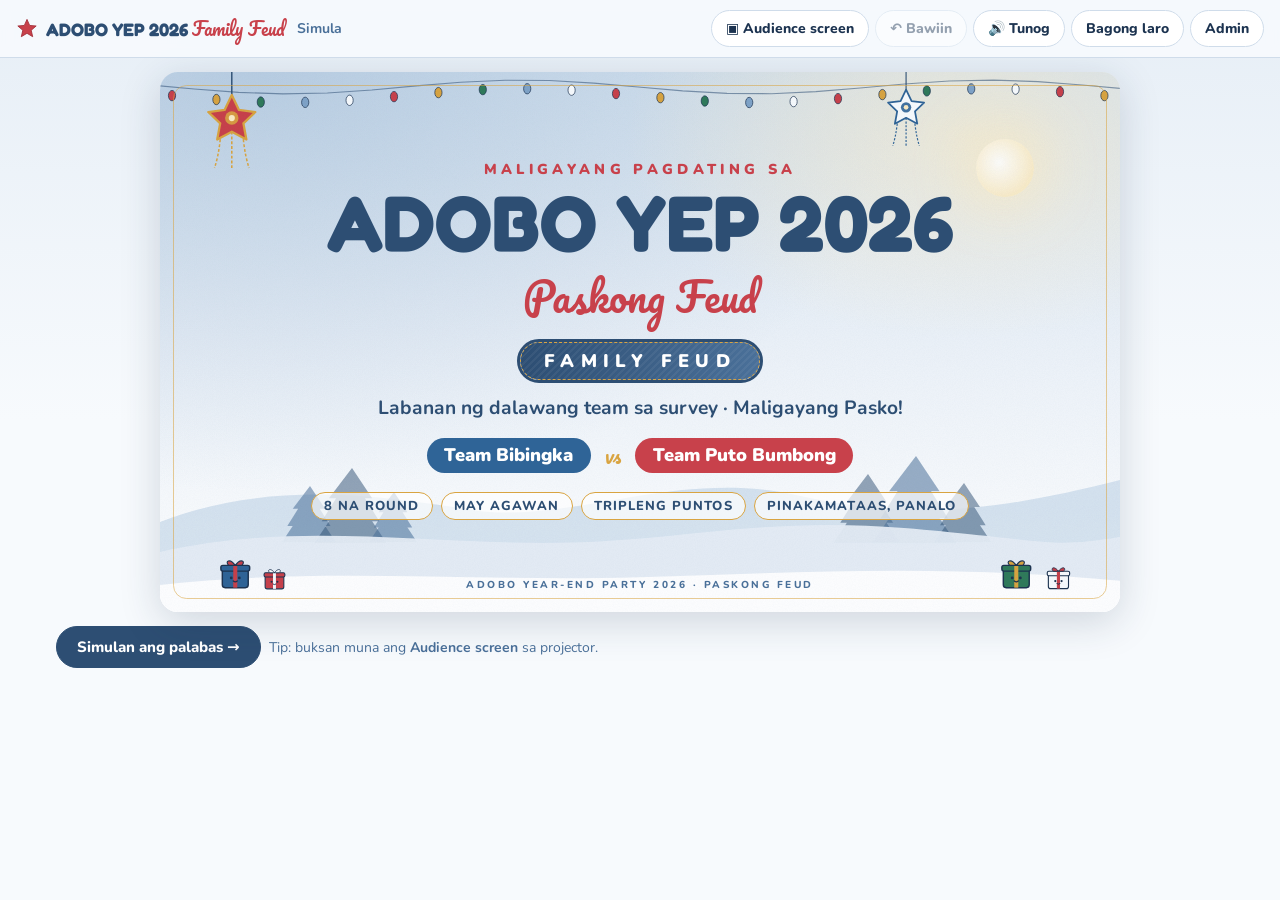
<file: index.html>
<!doctype html>
<html lang="tl">
<head>
  <meta charset="utf-8">
  <meta name="viewport" content="width=device-width, initial-scale=1, viewport-fit=cover">
  <title>ADOBO YEP 2026 · Paskong Feud</title>
  <meta name="description" content="ADOBO Year-End Party 2026: labanan ng dalawang team sa Paskong survey.">
  <meta name="theme-color" content="#2D4E73">
  <link rel="icon" href="data:image/svg+xml,%3Csvg xmlns='http://www.w3.org/2000/svg' viewBox='0 0 24 24'%3E%3Cpath d='M12 1.5l2.9 6.6 7.1.6-5.4 4.7 1.6 7-6.2-3.7-6.2 3.7 1.6-7L2 8.7l7.1-.6z' fill='%23C8414B' stroke='%232D4E73' stroke-width='1.2'/%3E%3C/svg%3E">
  <link rel="preconnect" href="https://fonts.googleapis.com">
  <link rel="preconnect" href="https://fonts.gstatic.com" crossorigin>
  <link href="https://fonts.googleapis.com/css2?family=Fredoka:wght@400;500;600;700&family=Nunito:wght@400;600;700;800;900&family=Pacifico&display=swap" rel="stylesheet">
  <link rel="stylesheet" href="css/style.css">
</head>
<body>
  <div class="petals" aria-hidden="true"></div>
  <div id="app"></div>
  <noscript>This game needs JavaScript.</noscript>
  <script src="js/petals.js"></script>
  <script type="module" src="js/game.js"></script>
</body>
</html>
</file>
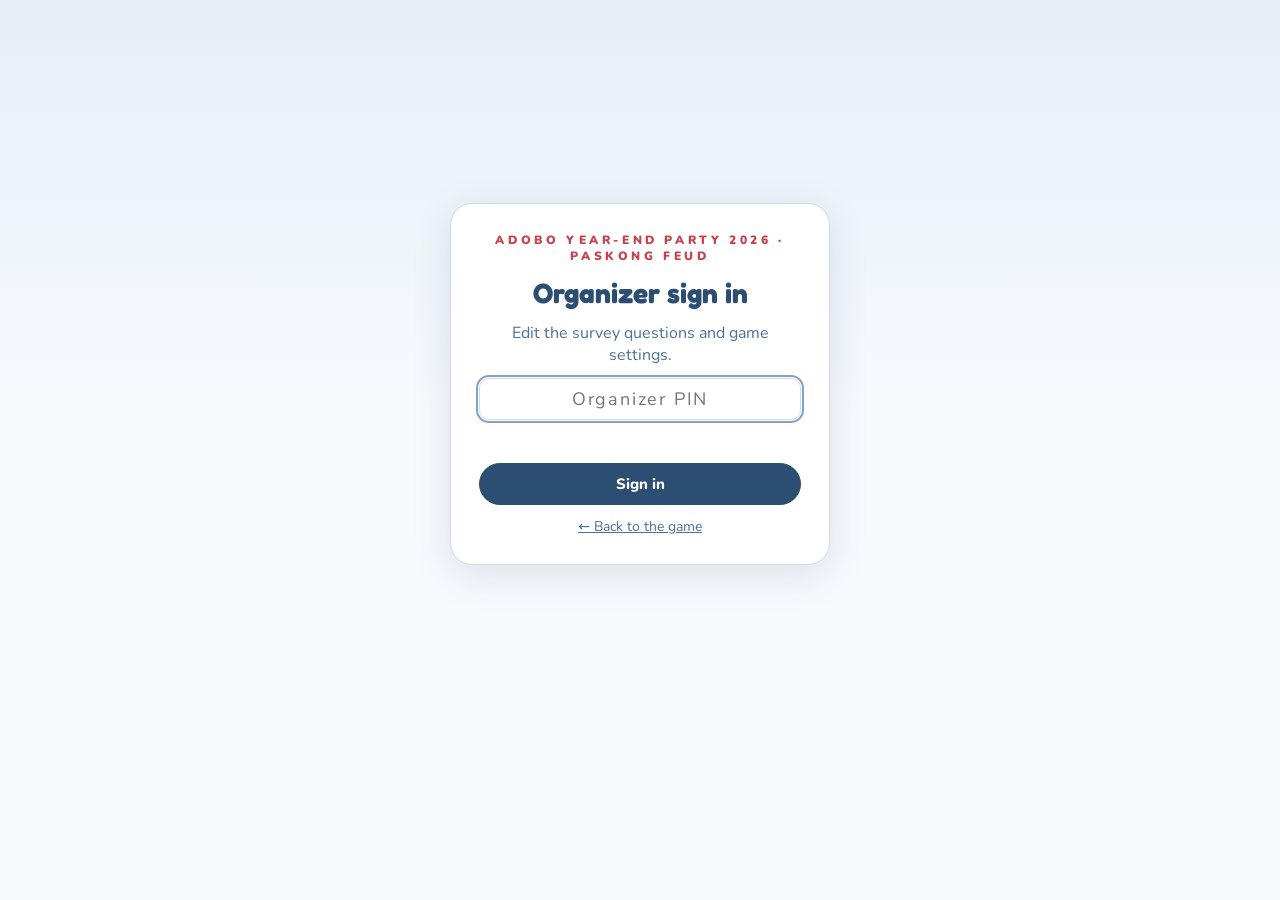
<file: admin.html>
<!doctype html>
<html lang="tl">
<head>
  <meta charset="utf-8">
  <meta name="viewport" content="width=device-width, initial-scale=1, viewport-fit=cover">
  <title>Organizer Admin • ADOBO YEP 2026 Feud</title>
  <meta name="theme-color" content="#2D4E73">
  <meta name="robots" content="noindex">
  <link rel="icon" href="data:image/svg+xml,%3Csvg xmlns='http://www.w3.org/2000/svg' viewBox='0 0 24 24'%3E%3Cpath d='M12 1.5l2.9 6.6 7.1.6-5.4 4.7 1.6 7-6.2-3.7-6.2 3.7 1.6-7L2 8.7l7.1-.6z' fill='%23C8414B' stroke='%232D4E73' stroke-width='1.2'/%3E%3C/svg%3E">
  <link rel="preconnect" href="https://fonts.googleapis.com">
  <link rel="preconnect" href="https://fonts.gstatic.com" crossorigin>
  <link href="https://fonts.googleapis.com/css2?family=Fredoka:wght@400;500;600;700&family=Nunito:wght@400;600;700;800;900&family=Pacifico&display=swap" rel="stylesheet">
  <link rel="stylesheet" href="css/style.css">
  <link rel="stylesheet" href="css/admin.css">
</head>
<body>
  <div class="petals" aria-hidden="true"></div>
  <main id="admin"></main>
  <script src="js/petals.js"></script>
  <script type="module" src="js/admin.js"></script>
</body>
</html>
</file>
<file: css/style.css>
:root {
  --snow: #F7FAFD;        /* white */
  --frost: #E6EEF6;       /* light-wash denim */
  --wash: #BFD2E6;        /* faded denim */
  --wash-deep: #7FA3C8;   /* mid-wash denim */
  --berry: #C8414B;       /* christmas red */
  --pine: #2F7A5B;        /* christmas green */
  --denim: #2D4E73;       /* dark-wash denim */
  --indigo: #1C3350;      /* raw indigo */
  --denim-soft: #4A7099;
  --thread: #D9A441;      /* jeans stitching / gold */
  --thread-soft: #FBEBC4;
  --line: #CFDCEA;
  --team0: #2F6497;       /* team 1: denim */
  --team1: #C8414B;       /* team 2: christmas red */
  --danger: #B3263A;
  --serif: 'Fredoka', 'Nunito', system-ui, sans-serif;   /* playful display */
  --script: 'Pacifico', 'Fredoka', cursive;              /* fun accents */
  --sans: 'Nunito', system-ui, sans-serif;
  --twill: repeating-linear-gradient(135deg, rgba(255,255,255,.05) 0 2px, transparent 2px 5px);
}
* { box-sizing: border-box; }
html, body { margin: 0; }
body {
  min-height: 100dvh;
  background: linear-gradient(180deg, var(--frost) 0, var(--snow) 420px) var(--snow);
  color: var(--indigo);
  font-family: var(--sans);
  -webkit-font-smoothing: antialiased;
}
button { font: inherit; color: inherit; }

/* ---------- snow (page background) ---------- */
.petals { position: fixed; inset: 0; overflow: hidden; pointer-events: none; z-index: 0; }
.petals span { position: absolute; top: -30px; opacity: .8; animation: petal-fall linear infinite; }
.petals svg { width: 100%; height: 100%; display: block; }
@keyframes petal-fall {
  0%   { transform: translate(0, -5vh) rotate(0deg); }
  100% { transform: translate(var(--drift), 110vh) rotate(540deg); }
}
#app { position: relative; z-index: 1; }

/* ---------- host layout ---------- */
.host { display: flex; flex-direction: column; min-height: 100dvh; }
.hostbar {
  display: flex; align-items: center; gap: 12px; flex-wrap: wrap;
  padding: 10px 16px; background: rgba(247, 250, 253, .92); backdrop-filter: blur(6px);
  border-bottom: 1px solid var(--line); position: sticky; top: 0; z-index: 5;
}
.brand { display: flex; align-items: center; gap: 8px; font-family: var(--serif); font-weight: 800; color: var(--denim); font-size: 18px; }
.brand svg { width: 22px; height: 22px; }
.brand em { font-family: var(--script); font-style: normal; color: var(--berry); font-weight: 400; }
.where { color: var(--denim-soft); font-weight: 700; font-size: 14px; }
.bar-actions { margin-left: auto; display: flex; gap: 6px; flex-wrap: wrap; }

.stage-wrap { display: flex; justify-content: center; padding: 14px 16px 6px; }
.host .stage { width: min(100%, calc(60dvh * 16 / 9)); border-radius: 18px; box-shadow: 0 10px 40px rgba(28, 51, 80, .18); }

.controls {
  width: min(1200px, 100%); margin: 0 auto; padding: 8px 16px 32px;
  display: flex; flex-direction: column; gap: 10px;
}
.ctl-row { display: flex; align-items: center; gap: 8px; flex-wrap: wrap; }
.ctl-lbl { font-weight: 800; color: var(--denim); display: inline-flex; align-items: center; gap: 6px; }
.sep { width: 1px; align-self: stretch; background: var(--line); margin: 0 4px; }
.hint { color: var(--denim-soft); font-size: 14px; }
.warn { color: var(--danger); font-weight: 800; font-size: 13px; }

.btn {
  display: inline-flex; align-items: center; gap: 6px; text-decoration: none;
  border: 1.5px solid var(--line); background: #fff; color: var(--indigo);
  padding: 8px 14px; border-radius: 999px; font-weight: 800; font-size: 14px; cursor: pointer;
  transition: transform .08s, background .15s, border-color .15s;
}
.btn:hover { border-color: var(--wash-deep); background: var(--frost); }
.btn:active { transform: scale(.97); }
.btn.primary { background: var(--denim); border-color: var(--denim); color: #fff; padding: 10px 20px; font-size: 15px; }
.btn.primary:hover { background: var(--indigo); }
.btn.primary-lite { background: var(--thread-soft); border-color: var(--thread); }
.btn.danger { background: var(--danger); border-color: var(--danger); color: #fff; }
.btn.team-0 { border-color: var(--team0); color: var(--team0); }
.btn.team-1 { border-color: var(--team1); color: var(--team1); }
.btn.sel.team-0 { background: var(--team0); color: #fff; }
.btn.sel.team-1 { background: var(--team1); color: #fff; }
.btn.live { border-color: #3d9a6b; color: #2c7a53; }
.btn.dim { opacity: .45; }
.btn.done { opacity: .5; }

input, select {
  font: inherit; font-size: 14px; padding: 8px 10px; border-radius: 10px;
  border: 1.5px solid var(--line); background: #fff; color: var(--indigo); min-width: 0;
}
input:focus, select:focus, .btn:focus-visible { outline: 2px solid var(--wash-deep); outline-offset: 1px; }

.ctl-teams { display: grid; grid-template-columns: 1fr 1fr; gap: 12px; }
.ctl-team { border: 1.5px solid var(--line); border-radius: 14px; padding: 10px 12px; display: grid; gap: 6px; background: #fff; }
.ctl-team legend { font-weight: 900; padding: 0 6px; }
.ctl-team.team-0 legend { color: var(--team0); }
.ctl-team.team-1 legend { color: var(--team1); }
.team-name-in { font-weight: 800; }

.key { background: #fff; border: 1.5px dashed var(--line); border-radius: 14px; padding: 10px 12px; }
.key-h { font-size: 12px; font-weight: 800; letter-spacing: .08em; text-transform: uppercase; color: var(--denim-soft); margin-bottom: 8px; }
.key-grid { display: grid; grid-template-columns: repeat(4, 1fr); gap: 6px; }
.key-item { text-align: left; border: 1.5px solid var(--line); background: var(--snow); border-radius: 10px; padding: 7px 10px; font-size: 14px; cursor: pointer; display: flex; gap: 6px; align-items: baseline; }
div.key-item { cursor: default; }
.key-item b { color: var(--thread); }
.key-item em { margin-left: auto; font-style: normal; font-weight: 900; color: var(--denim); }
.key-item.done { opacity: .4; text-decoration: line-through; }
button.key-item:hover { border-color: var(--wash-deep); }

.fix summary { cursor: pointer; color: var(--denim-soft); font-weight: 700; font-size: 14px; }
.fix .ctl-row { margin-top: 8px; }

.fm-in { display: grid; gap: 6px; }
.fm-in-row { display: grid; grid-template-columns: minmax(0, 2.2fr) minmax(0, 1.4fr) minmax(0, 1.6fr) 44px; gap: 8px; align-items: center; background: #fff; border: 1.5px solid var(--line); border-radius: 12px; padding: 8px 10px; }
.fm-in-q { font-size: 14px; }
.fm-in-q b { color: var(--thread); }
.p1said { display: block; font-size: 12px; color: var(--denim-soft); font-weight: 700; }
.fm-in-pts { font-weight: 900; color: var(--denim); text-align: right; }
.fm-in-row .warn { grid-column: 1 / -1; }

/* ---------- audience board view ---------- */
body.is-board { background: radial-gradient(ellipse at center, #2D4E73 0%, #0F1E33 100%); overflow: hidden; }
body.is-board .petals { display: none; }
.board-view { height: 100dvh; display: grid; place-items: center; }
.board-view .stage { width: min(100vw, calc(100dvh * 16 / 9)); }
.sound-gate {
  position: fixed; right: 16px; top: 16px; z-index: 50; font-size: 14px;
  background: var(--denim); color: #fff; border: 0; border-radius: 999px; padding: 12px 22px; font-weight: 800; cursor: pointer;
  box-shadow: 0 8px 30px rgba(0,0,0,.35);
}
body.sound-on .sound-gate { display: none; }

/* ======================================================================
   STAGE — everything inside scales with the stage width (cqw units)
   ====================================================================== */
.stage {
  position: relative; aspect-ratio: 16 / 9; overflow: hidden;
  container-type: inline-size;
  /* winter sky: faded denim up top, fresh snow-white toward the horizon */
  background:
    radial-gradient(ellipse at 84% 12%, rgba(251,235,196,.55), transparent 30%),
    radial-gradient(ellipse at 10% 0%, rgba(127,163,200,.35), transparent 55%),
    linear-gradient(180deg, #D6E3F0 0%, #EEF3F9 55%, #FFFFFF 100%);
  color: var(--indigo);
}
.stage-content { position: absolute; inset: 0; z-index: 1; }
.stage::before { /* hand-inked frame line */
  content: ''; position: absolute; z-index: 2; inset: 1.4cqw; border: .18cqw solid rgba(217,164,65,.55); border-radius: 1.4cqw; pointer-events: none;
}
.screen { position: absolute; inset: 0; padding: 4cqw 5cqw 4.5cqw; display: flex; flex-direction: column; }
.stage.enter .screen { animation: screen-in .45s ease-out; }
.screen.center { align-items: center; justify-content: center; text-align: center; }
@keyframes screen-in { from { opacity: 0; transform: translateY(1.2cqw); } to { opacity: 1; transform: none; } }

.st-footer { position: absolute; left: 0; right: 0; bottom: 2.1cqw; text-align: center; font-size: 1.05cqw; letter-spacing: .25em; text-transform: uppercase; color: var(--denim-soft); font-weight: 800; }
.kicker, .eyebrow { font-size: 1.5cqw; letter-spacing: .3em; text-transform: uppercase; font-weight: 900; color: var(--berry); }
.display { font-family: var(--serif); font-weight: 900; font-size: 8.2cqw; line-height: .95; margin: .6cqw 0 0; color: var(--denim); }
.display-sub { font-family: var(--script); font-weight: 400; font-size: 4.2cqw; color: var(--berry); }
.feud-mark { margin-top: 1.2cqw; display: inline-block; font-weight: 900; font-size: 1.9cqw; letter-spacing: .35em; text-transform: uppercase;
  color: #fff; background: var(--twill), linear-gradient(90deg, var(--denim), var(--denim-soft)); padding: .6cqw 2.4cqw; border-radius: 99cqw; border: .2cqw dashed var(--thread); outline: .35cqw solid var(--denim); }
.lede { font-size: 2cqw; font-weight: 700; color: var(--denim); margin: 1.6cqw 0 0; }
.vs-line { display: flex; align-items: center; gap: 1.5cqw; margin-top: 1.6cqw; }
.chip { font-weight: 900; font-size: 1.9cqw; padding: .6cqw 1.8cqw; border-radius: 99cqw; color: #fff; }
.chip.team-0 { background: var(--team0); } .chip.team-1 { background: var(--team1); }
.vs { font-family: var(--script); font-weight: 400; font-size: 2.2cqw; color: var(--thread); }
.vs.big { font-size: 5cqw; align-self: center; }
.pills { display: flex; gap: .8cqw; margin-top: 1.8cqw; }
.pills span { border: .15cqw solid var(--thread); color: var(--denim); background: rgba(255,255,255,.7); font-weight: 800; font-size: 1.35cqw; padding: .45cqw 1.3cqw; border-radius: 99cqw; text-transform: uppercase; letter-spacing: .08em; }

.h2 { font-family: var(--serif); font-size: 4.4cqw; font-weight: 900; margin: .3cqw 0 2cqw; color: var(--denim); }
.banner-soft { margin-top: auto; align-self: center; background: var(--denim); color: #fff; font-weight: 900; letter-spacing: .25em; text-transform: uppercase; font-size: 1.5cqw; padding: .9cqw 3cqw; border-radius: 99cqw; margin-bottom: 1.6cqw; }
.screen.center .banner-soft { margin-top: 2.4cqw; }

/* teams */
.team-cards { display: grid; grid-template-columns: 1fr auto 1fr; gap: 3cqw; }
.team-card { background: rgba(255,255,255,.8); border-radius: 1.8cqw; padding: 1.8cqw 2.4cqw; border-top: .8cqw solid; }
.team-card.team-0 { border-color: var(--team0); } .team-card.team-1 { border-color: var(--team1); }
.tc-head { font-family: var(--serif); font-weight: 900; font-size: 2.8cqw; margin-bottom: .8cqw; }
.team-card.team-0 .tc-head { color: var(--team0); } .team-card.team-1 .tc-head { color: var(--team1); }
.team-card ol { margin: 0; padding-left: 2.4cqw; font-size: 2cqw; font-weight: 800; line-height: 1.75; }

/* rules */
.rules { list-style: none; margin: 0; padding: 0; display: grid; grid-template-columns: 1fr 1fr; gap: 1cqw 3cqw; }
.rules li { display: flex; align-items: center; gap: 1.2cqw; font-size: 1.75cqw; font-weight: 700; background: rgba(255,255,255,.7); padding: .9cqw 1.3cqw; border-radius: 1.2cqw; }
.rn { flex: none; width: 2.8cqw; height: 2.8cqw; display: grid; place-items: center; border-radius: 50%; background: var(--denim); color: var(--thread-soft); font-weight: 900; font-size: 1.5cqw; }

/* round intro */
.round-num { font-family: var(--serif); font-weight: 900; font-size: 9cqw; line-height: 1; color: var(--denim); }
.mult-badge { margin-top: 1cqw; font-weight: 900; font-size: 1.9cqw; letter-spacing: .2em; text-transform: uppercase; padding: .6cqw 2.4cqw; border-radius: 99cqw; color: #fff; background: var(--denim-soft); }
.mult-badge.m2 { background: var(--pine); } .mult-badge.m3 { background: linear-gradient(90deg, var(--berry), #9E2A35); }
.survey-says { margin-top: 2.6cqw; font-family: var(--script); font-size: 2.6cqw; color: var(--berry); font-weight: 700; }
.q-card { margin-top: 1cqw; max-width: 78cqw; font-size: 3.6cqw; font-weight: 900; line-height: 1.2; color: var(--indigo); background: #fff; padding: 2cqw 3.4cqw; border-radius: 2cqw; box-shadow: 0 1cqw 3cqw rgba(45,78,115,.15); border: .25cqw solid var(--wash); }
.faceoff { margin-top: 2cqw; font-size: 1.7cqw; color: var(--denim); font-weight: 700; }
.faceoff b { text-transform: uppercase; letter-spacing: .15em; color: var(--berry); }

/* board */
.board-screen { padding: 3cqw 4cqw 3.4cqw; gap: 1.6cqw; }
.board-top { display: grid; grid-template-columns: 17cqw 1fr 17cqw; gap: 2cqw; align-items: stretch; }
.team-panel { position: relative; border-radius: 1.6cqw; background: #fff; text-align: center; padding: 1cqw; display: flex; flex-direction: column; justify-content: center; border: .3cqw solid transparent; transition: box-shadow .3s, transform .3s; }
.team-panel.team-0 { border-color: var(--team0); } .team-panel.team-1 { border-color: var(--team1); }
.tp-name { font-weight: 900; text-transform: uppercase; letter-spacing: .12em; font-size: 1.5cqw; }
.team-0 .tp-name { color: var(--team0); } .team-1 .tp-name { color: var(--team1); }
.tp-score { font-family: var(--serif); font-weight: 900; font-size: 5cqw; line-height: 1.05; color: var(--indigo); font-variant-numeric: tabular-nums; }
.team-panel.in-control { transform: scale(1.04); }
.team-panel.team-0.in-control { box-shadow: 0 0 0 .5cqw rgba(47,100,151,.3), 0 0 3cqw rgba(47,100,151,.55); }
.team-panel.team-1.in-control { box-shadow: 0 0 0 .5cqw rgba(200,65,75,.3), 0 0 3cqw rgba(200,65,75,.55); }
.tp-flag { position: absolute; left: 50%; bottom: -1.2cqw; transform: translateX(-50%); white-space: nowrap; background: var(--thread); color: #fff; font-weight: 900; font-size: 1cqw; letter-spacing: .15em; padding: .3cqw 1cqw; border-radius: 99cqw; }
.board-center { text-align: center; display: flex; flex-direction: column; align-items: center; justify-content: center; gap: .5cqw; }
.round-tag { font-size: 1.2cqw; font-weight: 900; letter-spacing: .25em; text-transform: uppercase; color: var(--berry); }
.board-q { font-weight: 900; font-size: 2.3cqw; line-height: 1.2; color: var(--indigo); }
.bank { display: inline-flex; align-items: baseline; gap: .6cqw; background: var(--denim); color: #fff; padding: .4cqw 2cqw; border-radius: 99cqw; border: .2cqw solid var(--thread); }
.bank-num { font-family: var(--serif); font-weight: 900; font-size: 2.6cqw; font-variant-numeric: tabular-nums; }
.bank-mult { font-weight: 900; color: var(--thread-soft); font-size: 1.8cqw; }
.bank-lbl { font-size: 1cqw; letter-spacing: .2em; text-transform: uppercase; opacity: .8; font-weight: 800; }

.tiles { outline: .15cqw dashed rgba(251,235,196,.45); outline-offset: -.75cqw; flex: 1; display: grid; grid-template-columns: 1fr 1fr; grid-auto-rows: 1fr; gap: 1.1cqw 1.6cqw; padding: 1.4cqw; background: var(--twill), linear-gradient(160deg, var(--denim), var(--indigo)); border-radius: 2cqw; border: .35cqw solid var(--thread); box-shadow: inset 0 0 3cqw rgba(0,0,0,.35); }
.tile { border: 0; padding: 0; background: none; perspective: 80cqw; cursor: pointer; min-height: 0; }
.tile.empty { background: rgba(255,255,255,.06); border-radius: 1cqw; cursor: default; }
.tile-inner { position: relative; display: block; width: 100%; height: 100%; transform-style: preserve-3d; transition: transform .6s cubic-bezier(.3,1.4,.5,1); }
.tile.open .tile-inner { transform: rotateX(180deg); }
.tile.flip .tile-inner { animation: tile-flip .75s cubic-bezier(.3,1.4,.5,1) both; }
@keyframes tile-flip { from { transform: rotateX(0); } to { transform: rotateX(180deg); } }
.tile-front, .tile-back { position: absolute; inset: 0; backface-visibility: hidden; border-radius: 1.2cqw .8cqw 1.3cqw .9cqw; display: flex; align-items: center; }
.tile-front { justify-content: center; background: var(--twill), linear-gradient(180deg, #4A7099, #2D4E73); border: .2cqw dashed rgba(251,235,196,.6); }
.tile-num { width: 4.2cqw; height: 3.2cqw; display: grid; place-items: center; border-radius: 50%; background: var(--indigo); border: .2cqw solid var(--thread); color: var(--thread-soft); font-family: var(--serif); font-weight: 900; font-size: 2.1cqw; }
.tile-back { transform: rotateX(180deg); background: linear-gradient(180deg, #fff, var(--frost)); border: .2cqw solid var(--wash); justify-content: space-between; padding-left: 1.6cqw; overflow: hidden; }
.tile-ans { font-weight: 900; text-transform: uppercase; font-size: 1.85cqw; line-height: 1.05; color: var(--indigo); text-align: left; letter-spacing: .02em; }
.tile-pts { align-self: stretch; display: grid; place-items: center; min-width: 6cqw; background: var(--wash-deep); color: #fff; font-family: var(--serif); font-weight: 900; font-size: 2.6cqw; }
.tile.late .tile-back { filter: saturate(.35); opacity: .7; }
.host .tile:not(.open):not(.empty):hover .tile-front { filter: brightness(1.15); }

.board-bottom { display: flex; align-items: center; justify-content: center; gap: 2cqw; min-height: 4.6cqw; }
.strikes { display: flex; gap: .8cqw; }
.strike { width: 4.4cqw; height: 4.4cqw; display: grid; place-items: center; border-radius: .8cqw; font-weight: 900; font-size: 3cqw; color: rgba(45,78,115,.25); border: .25cqw solid rgba(45,78,115,.2); }
.strike.on { color: #fff; background: var(--danger); border-color: var(--danger); }
.phase { font-weight: 900; text-transform: uppercase; letter-spacing: .2em; font-size: 1.7cqw; padding: .8cqw 2.4cqw; border-radius: 99cqw; animation: pop .5s cubic-bezier(.3,1.6,.5,1); }
.faceoff-b { background: var(--thread-soft); color: var(--denim); border: .2cqw solid var(--thread); }
.steal-b { background: var(--danger); color: #fff; }
.done-b { background: var(--thread); color: #fff; }
@keyframes pop { from { transform: scale(.4); opacity: 0; } to { transform: none; opacity: 1; } }

.strike-overlay { position: absolute; inset: 0; z-index: 20; display: flex; align-items: center; justify-content: center; gap: 3cqw; pointer-events: none; background: rgba(16,30,50,.35); animation: overlay 1.3s ease forwards; }
.strike-overlay span { font-size: 22cqw; font-weight: 900; line-height: 1; color: var(--danger); text-shadow: 0 0 0 #fff, .6cqw .6cqw 0 #fff, 0 1cqw 4cqw rgba(0,0,0,.4); animation: x-pop .45s cubic-bezier(.3,1.8,.5,1) both; }
@keyframes x-pop { from { transform: scale(2.4) rotate(-12deg); opacity: 0; } to { transform: none; opacity: 1; } }
@keyframes overlay { 0%, 70% { opacity: 1; } 100% { opacity: 0; visibility: hidden; } }

/* scoreboards */
.big-scores { display: grid; grid-template-columns: 1fr 1fr; gap: 4cqw; width: 70cqw; }
.big-score { background: #fff; border-radius: 2.4cqw; padding: 2.4cqw; border-top: 1cqw solid; box-shadow: 0 1cqw 3cqw rgba(45,78,115,.12); }
.big-score.team-0 { border-color: var(--team0); } .big-score.team-1 { border-color: var(--team1); }
.bs-name { font-family: var(--serif); font-weight: 900; font-size: 3cqw; }
.big-score.team-0 .bs-name { color: var(--team0); } .big-score.team-1 .bs-name { color: var(--team1); }
.bs-num { font-family: var(--serif); font-weight: 900; font-size: 10cqw; line-height: 1.05; font-variant-numeric: tabular-nums; color: var(--indigo); animation: pop .6s cubic-bezier(.3,1.6,.5,1); }
.bs-lbl { font-size: 1.3cqw; letter-spacing: .25em; text-transform: uppercase; font-weight: 900; color: var(--denim-soft); }

/* fast money */
.fm-title { font-size: 9cqw; }
.fm-facts { display: flex; gap: 2.4cqw; margin-top: 2.4cqw; }
.fm-facts div { background: #fff; border-radius: 1.6cqw; padding: 1.4cqw 2.6cqw; min-width: 15cqw; border: .2cqw solid var(--line); }
.fm-facts b { display: block; font-family: var(--serif); font-size: 4.4cqw; color: var(--denim); }
.fm-facts span { font-size: 1.3cqw; letter-spacing: .2em; text-transform: uppercase; font-weight: 900; color: var(--denim-soft); }
.fm-facts .target { background: var(--denim); border-color: var(--thread); }
.fm-facts .target b { color: var(--thread-soft); } .fm-facts .target span { color: #fff; }

.fm-screen { padding: 3cqw 4cqw 3.4cqw; gap: 1.4cqw; }
.fm-head { display: flex; justify-content: space-between; align-items: center; }
.fm-player { font-family: var(--serif); font-weight: 900; font-size: 3.4cqw; color: var(--denim); }
.fm-timer { width: 9cqw; height: 9cqw; border-radius: 50%; display: grid; place-items: center; font-family: var(--serif); font-weight: 900; font-size: 4.4cqw; color: var(--thread-soft); background: var(--denim); border: .45cqw solid var(--thread); font-variant-numeric: tabular-nums; }
.fm-timer.running { animation: pulse 1s ease-in-out infinite; }
.fm-timer.low { background: var(--danger); color: #fff; }
@keyframes pulse { 50% { transform: scale(1.06); } }
.fm-grid { outline: .15cqw dashed rgba(251,235,196,.45); outline-offset: -.75cqw; flex: 1; display: grid; grid-auto-rows: 1fr; gap: .9cqw; padding: 1.3cqw; background: var(--twill), linear-gradient(160deg, var(--denim), var(--indigo)); border-radius: 2cqw; border: .35cqw solid var(--thread); }
.fm-row { display: grid; grid-template-columns: 30cqw 1fr; gap: 1cqw; min-height: 0; }
.fm-grid.two .fm-row { grid-template-columns: 26cqw 1fr 1fr; }
.fm-q { color: var(--thread-soft); font-weight: 800; font-size: 1.3cqw; display: flex; align-items: center; gap: .8cqw; line-height: 1.15; }
.fm-q span { flex: none; font-family: var(--serif); font-weight: 900; color: var(--thread); font-size: 1.8cqw; }
.fm-cell { display: grid; grid-template-columns: 1fr 6cqw; gap: .5cqw; min-height: 0; }
.fm-ans, .fm-pts { display: flex; align-items: center; border-radius: .8cqw; background: linear-gradient(180deg, #fff, var(--frost)); font-weight: 900; text-transform: uppercase; font-size: 1.7cqw; padding: 0 1.2cqw; color: var(--indigo); animation: pop .4s cubic-bezier(.3,1.6,.5,1); overflow: hidden; white-space: nowrap; text-overflow: ellipsis; }
.fm-pts { justify-content: center; background: var(--wash-deep); color: #fff; font-family: var(--serif); font-size: 2.2cqw; padding: 0; }
.fm-ans.blank, .fm-pts.blank { background: rgba(255,255,255,.1); animation: none; }
.fm-cell.zero .fm-pts { background: var(--danger); }
.fm-total { display: flex; align-items: center; gap: 2cqw; }
.fm-bar { flex: 1; height: 1.6cqw; background: rgba(45,78,115,.15); border-radius: 99cqw; overflow: hidden; }
.fm-bar div { height: 100%; background: linear-gradient(90deg, var(--wash-deep), var(--thread)); border-radius: 99cqw; transition: width .6s; }
.fm-total-num { font-family: var(--serif); font-weight: 900; font-size: 4cqw; color: var(--denim); font-variant-numeric: tabular-nums; }
.fm-total-num span { font-size: 2cqw; color: var(--denim-soft); }
.fm-total-num.hit { color: var(--thread); }
.fm-win { font-size: 2cqw; margin-left: auto; margin-right: 2cqw; }

/* champion */
.champion { overflow: hidden; }
.champ-name { font-size: 9.5cqw; }
.team-0-text { color: var(--team0); } .team-1-text { color: var(--team1); }
.champ-score { font-family: var(--serif); font-weight: 900; font-size: 4cqw; color: var(--denim); margin-top: 1cqw; }
.champ-runner { font-size: 1.8cqw; color: var(--denim-soft); font-weight: 800; margin-top: .6cqw; }
.star-row { display: flex; gap: 1.6cqw; margin-top: 2cqw; }
.star-row svg { width: 3cqw; height: 3cqw; }
.confetti { position: absolute; inset: 0; pointer-events: none; }
.confetti i { position: absolute; top: -3cqw; width: 1.3cqw; height: 1.3cqw; border-radius: 0 100% 0 100%; animation: confetti linear infinite; }
@keyframes confetti {
  25% { transform: translate(2cqw, 15cqw) rotate(120deg); }
  50% { transform: translate(-1.5cqw, 31cqw) rotate(260deg); }
  75% { transform: translate(2cqw, 46cqw) rotate(380deg); }
  100% { transform: translate(-1cqw, 62cqw) rotate(520deg); }
}

/* ---------- scenery: snowy denim hills, pines, parols, lights, gifts ---------- */
.scenery { position: absolute; inset: 0; z-index: 0; pointer-events: none; overflow: hidden; }
.moon { position: absolute; right: 9cqw; top: 7cqw; width: 6cqw; height: 6cqw; border-radius: 50%;
  background: radial-gradient(circle at 40% 40%, #fff 0%, var(--thread-soft) 70%);
  box-shadow: 0 0 5cqw 1.5cqw rgba(251,235,196,.7); opacity: .85; }
.lights { position: absolute; left: 0; right: 0; top: 0; width: 100%; height: 6cqw; }
.lights path { fill: none; stroke: var(--denim); stroke-width: 2; opacity: .55; }
.bulb { animation: twinkle 1.8s ease-in-out infinite; }
.bulb:nth-of-type(3n) { animation-delay: -.6s; } .bulb:nth-of-type(3n+1) { animation-delay: -1.2s; }
@keyframes twinkle { 50% { opacity: .35; } }
.parol { position: absolute; top: 0; width: 6cqw; transform-origin: 50% 0; animation: sway 4s ease-in-out infinite; }
.parol svg { width: 100%; display: block; overflow: visible; }
.parol-0 { left: 4.5cqw; } .parol-1 { right: 20cqw; width: 4.6cqw; animation-delay: -2s; }
@keyframes sway { 0%, 100% { transform: rotate(-4deg); } 50% { transform: rotate(4deg); } }
.flakes { position: absolute; inset: 0; }
.flakes i { position: absolute; top: -2cqw; border-radius: 50%; background: #fff;
  box-shadow: 0 0 .5cqw rgba(74,112,153,.8); animation: flake linear infinite; }
@keyframes flake { to { transform: translate(var(--dx), 60cqw); } }
.hills { position: absolute; left: 0; right: 0; bottom: 0; width: 100%; height: 20cqw; }
.hill-far { fill: var(--wash); opacity: .6; }
.pine { fill: var(--denim-soft); opacity: .55; }
.pine.dark { fill: var(--denim); opacity: .5; }
.hill-mid { fill: var(--frost); opacity: .95; }
.hill-near { fill: #fff; opacity: .97; }
.grain { position: absolute; inset: 0; opacity: .16; mix-blend-mode: multiply;
  background-image: url("data:image/svg+xml,%3Csvg xmlns='http://www.w3.org/2000/svg' width='160' height='160'%3E%3Cfilter id='n'%3E%3CfeTurbulence type='fractalNoise' baseFrequency='.9' numOctaves='2' stitchTiles='stitch'/%3E%3CfeColorMatrix values='0 0 0 0 .18 0 0 0 0 .31 0 0 0 0 .45 0 0 0 .35 0'/%3E%3C/filter%3E%3Crect width='100%25' height='100%25' filter='url(%23n)'/%3E%3C/svg%3E"); }
.gifts { position: absolute; inset: 0; }
.gift { position: absolute; bottom: 2.2cqw; width: 3.6cqw; height: 3.6cqw; animation: gift-hop 2.4s ease-in-out infinite; }
.gift svg { width: 100%; height: 100%; display: block; animation: gift-wiggle 1.2s ease-in-out infinite; }
.gift-0 { left: 6cqw; animation-delay: -.3s; }
.gift-1 { left: 10.6cqw; width: 2.6cqw; height: 2.6cqw; animation-delay: -1.1s; }
.gift-2 { right: 9cqw; animation-delay: -.7s; }
.gift-3 { right: 5cqw; width: 2.8cqw; height: 2.8cqw; animation-delay: -1.8s; }
@keyframes gift-hop { 0%, 60%, 100% { transform: translateY(0); } 75% { transform: translateY(-1.6cqw); } 85% { transform: translateY(0) scaleY(.85); } }
@keyframes gift-wiggle { 50% { transform: rotate(7deg); } }
.s-board .gifts, .s-fm .gifts, .s-board .parol, .s-fm .parol, .s-board .moon, .s-fm .moon { display: none; }
.s-board .hills, .s-fm .hills { opacity: .55; }
.s-rules .parol-0, .s-teams .parol-0 { display: none; }
.s-board .flakes, .s-fm .flakes { opacity: .5; }
.s-champion .gift { animation-duration: .9s; }
.s-champion .gift-1, .s-champion .gift-3 { animation-delay: -.45s; }

/* ---------- phone / narrow host ---------- */
@media (max-width: 760px) {
  .host .stage { border-radius: 10px; }
  .ctl-teams { grid-template-columns: 1fr; }
  .key-grid { grid-template-columns: 1fr 1fr; }
  .fm-in-row { grid-template-columns: 1fr 1fr; }
  .fm-in-q { grid-column: 1 / -1; }
  .where { display: none; }
}

@media (prefers-reduced-motion: reduce) {
  *, *::before, *::after { animation-duration: .01ms !important; animation-iteration-count: 1 !important; transition-duration: .01ms !important; }
}
</file>
<file: css/admin.css>
#admin { position: relative; z-index: 1; width: min(1100px, 100%); margin: 0 auto; padding: 24px 16px 80px; }

.signin { min-height: 80dvh; display: grid; place-items: center; }
.signin form { width: min(380px, 100%); background: #fff; border: 1.5px solid var(--line); border-radius: 22px; padding: 28px; text-align: center; box-shadow: 0 10px 40px rgba(28,51,80,.12); display: grid; gap: 12px; }
.signin h1 { font-family: var(--serif); color: var(--denim); margin: 0; font-size: 28px; }
.signin p { margin: 0; color: var(--denim-soft); }
.signin .err { color: var(--danger); font-weight: 800; min-height: 1.2em; }
.signin input { text-align: center; font-size: 18px; letter-spacing: .1em; }

.a-head { display: flex; align-items: center; gap: 12px; flex-wrap: wrap; margin-bottom: 18px; }
.a-head h1 { font-family: var(--serif); color: var(--denim); margin: 0; font-size: 30px; }
.a-head .bar-actions { margin-left: auto; }
.saved { color: #2c7a53; font-weight: 800; font-size: 14px; }
.dirty { color: var(--berry); font-weight: 800; font-size: 14px; }

.card { background: rgba(255,255,255,.92); border: 1.5px solid var(--line); border-radius: 18px; padding: 18px; margin-bottom: 16px; }
.card h2 { font-family: var(--serif); color: var(--denim); margin: 0 0 4px; font-size: 22px; }
.card .sub { color: var(--denim-soft); margin: 0 0 14px; font-size: 14px; }
.grid2 { display: grid; grid-template-columns: repeat(auto-fit, minmax(220px, 1fr)); gap: 10px; }
label.f { display: grid; gap: 4px; font-weight: 800; font-size: 13px; color: var(--denim); }
label.chk { display: flex; align-items: center; gap: 8px; font-weight: 800; font-size: 14px; color: var(--denim); }

.lineup { display: grid; gap: 8px; }
.lu-row { display: grid; grid-template-columns: 34px minmax(0, 3fr) 110px minmax(0, 1.4fr) 36px; gap: 8px; align-items: center; }
.lu-n { font-family: var(--serif); font-weight: 900; color: var(--thread); font-size: 20px; text-align: center; }
.fm-pick { display: grid; grid-template-columns: 34px minmax(0, 1fr); gap: 8px; align-items: center; }
.icon-btn { width: 34px; height: 34px; padding: 0; justify-content: center; }

.qlist { display: grid; gap: 10px; }
.q { border: 1.5px solid var(--line); border-radius: 14px; background: #fff; }
.q > summary { list-style: none; cursor: pointer; padding: 12px 14px; display: flex; gap: 8px; align-items: center; flex-wrap: wrap; }
.q > summary::-webkit-details-marker { display: none; }
.q-title { font-weight: 800; color: var(--indigo); }
.tag { font-size: 11px; font-weight: 900; letter-spacing: .08em; text-transform: uppercase; padding: 3px 8px; border-radius: 99px; background: var(--frost); color: var(--berry); }
.tag.fm { background: var(--thread-soft); color: #8A6420; }
.tag.new { background: #E3F2EA; color: #2c7a53; }
.tag.used { background: var(--denim); color: #fff; }
.q-sum { margin-left: auto; font-size: 13px; color: var(--denim-soft); font-weight: 800; }
.q-body { padding: 0 14px 14px; display: grid; gap: 8px; }
.ans { display: grid; grid-template-columns: 26px minmax(0, 1fr) 80px 34px; gap: 6px; align-items: center; }
.ans b { color: var(--thread); text-align: center; }
.q-actions { display: flex; gap: 8px; flex-wrap: wrap; }
.filter { display: flex; gap: 6px; flex-wrap: wrap; margin-bottom: 10px; }

.note { font-size: 13px; color: var(--denim-soft); background: var(--frost); border-radius: 12px; padding: 10px 12px; }

@media (max-width: 640px) {
  .lu-row { grid-template-columns: 28px minmax(0, 1fr) 90px 34px; }
  .lu-row .lu-label { grid-column: 2 / 4; }
}
</file>
